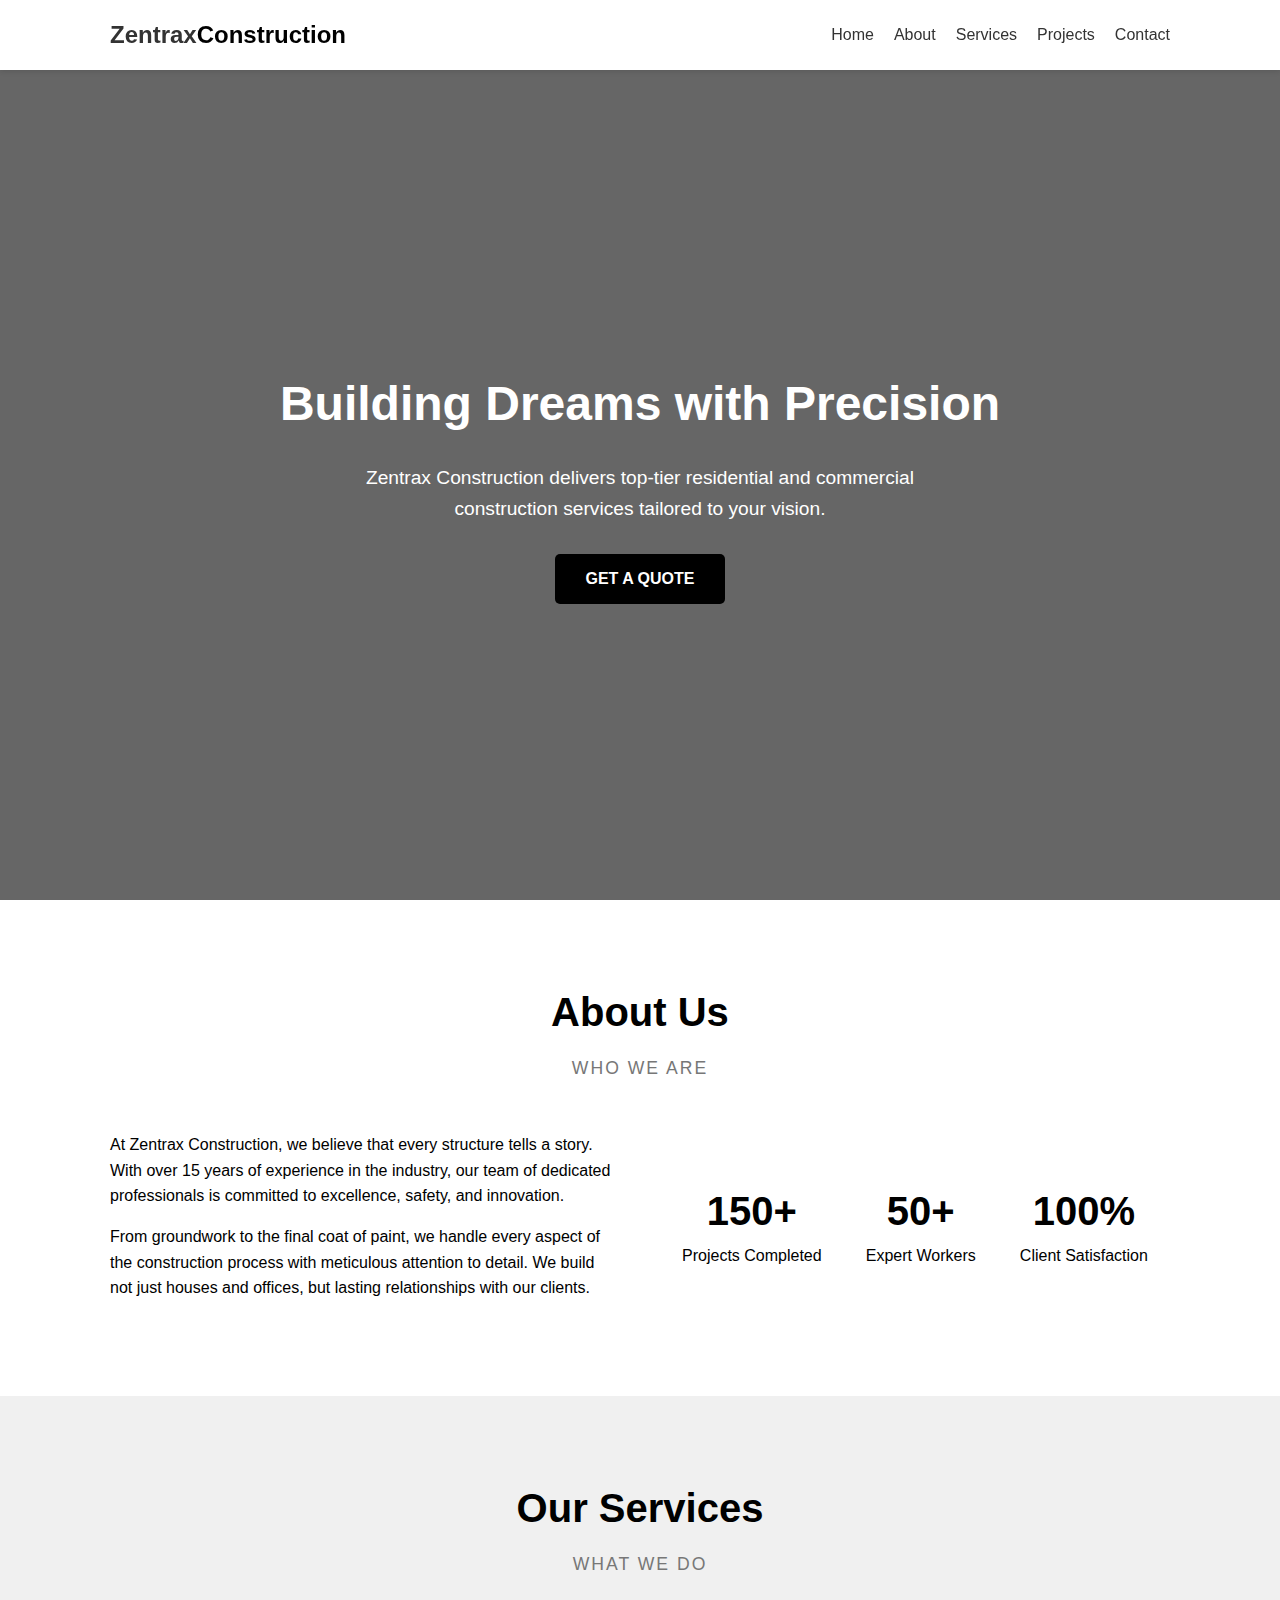
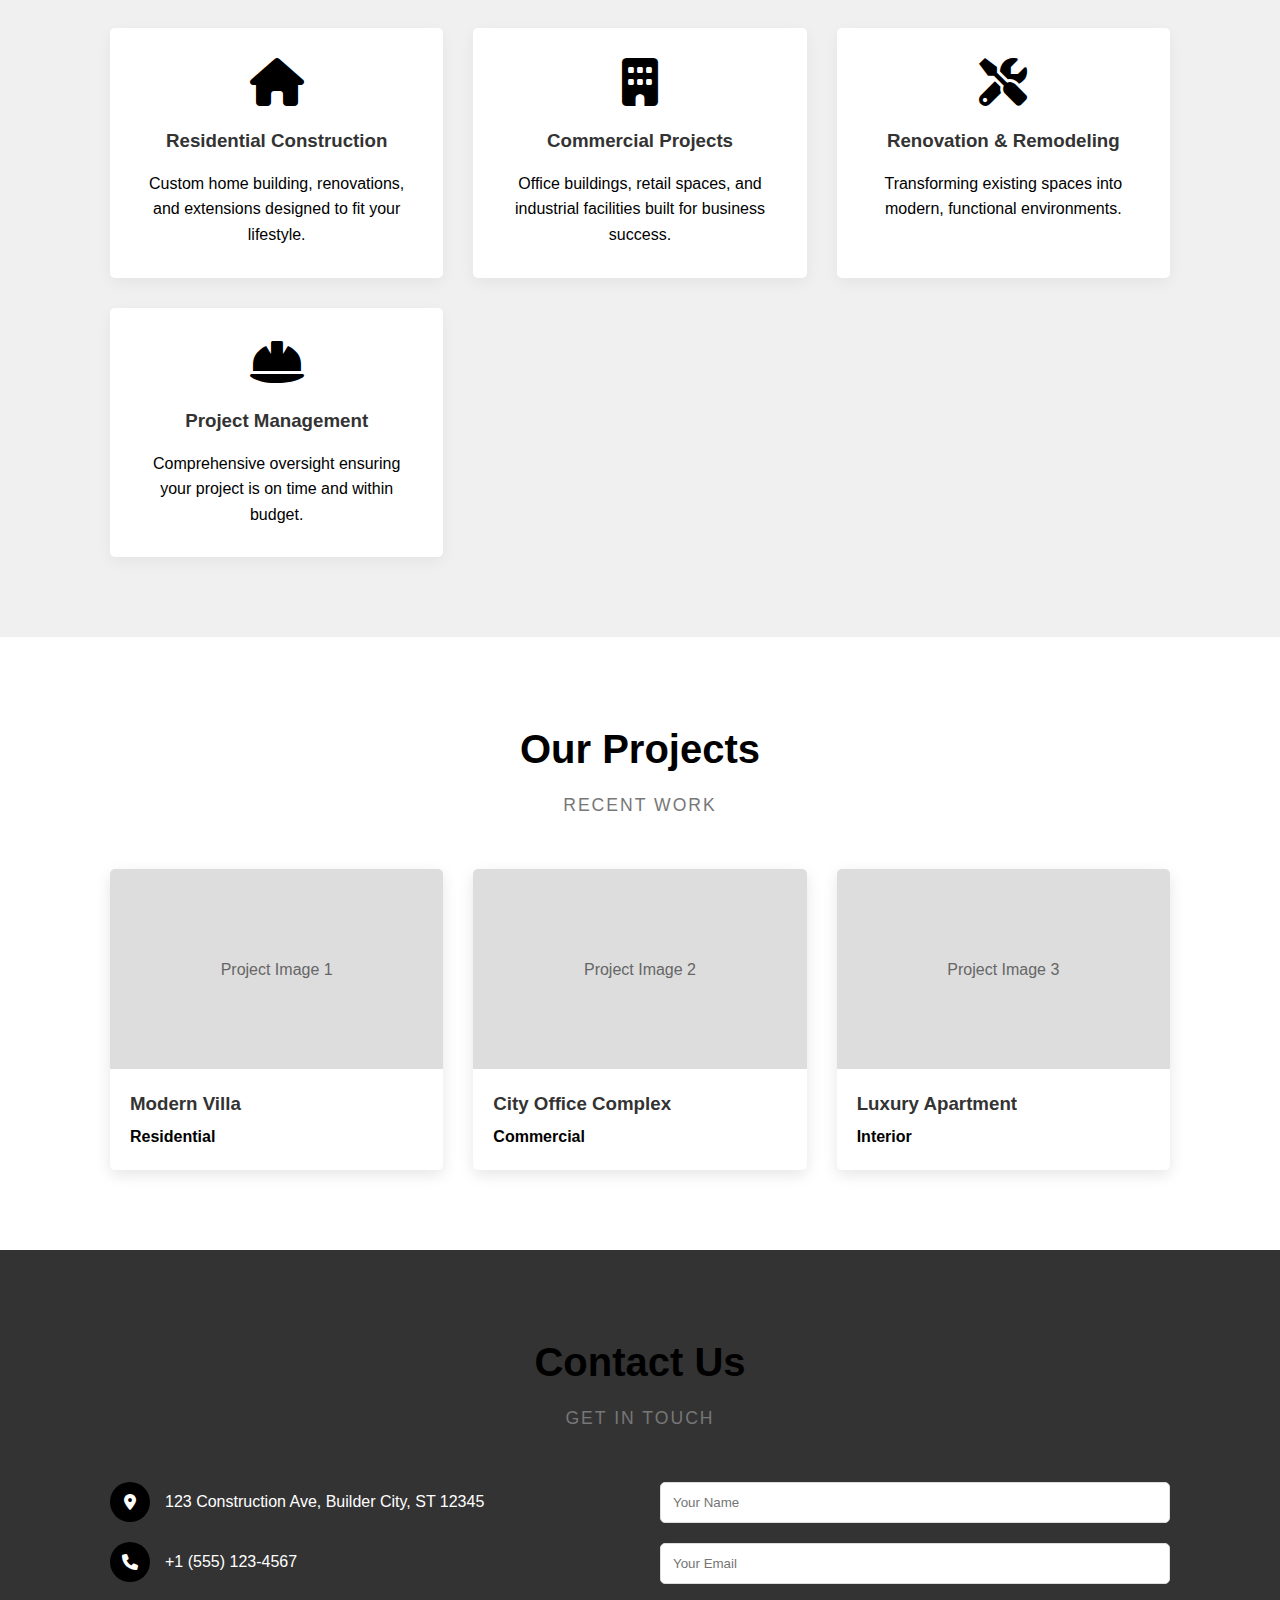
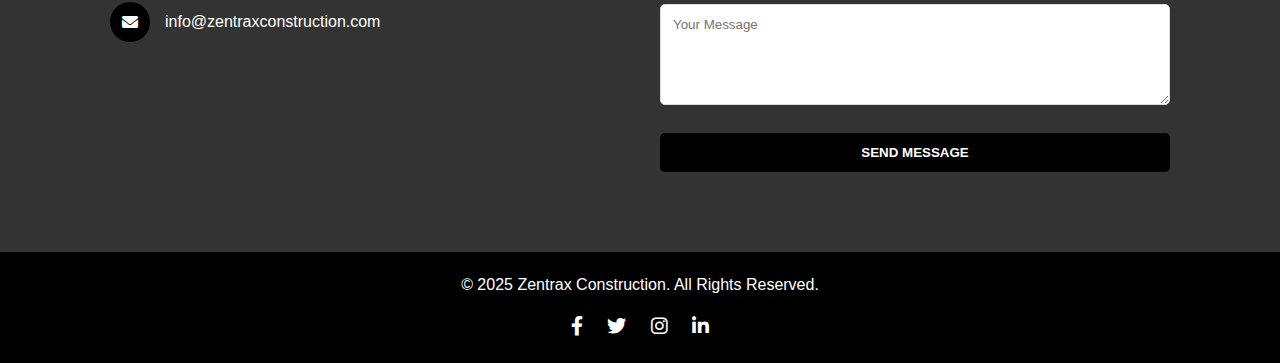
<file: index.html>
<!DOCTYPE html>
<html lang="en">
<head>
    <meta charset="UTF-8">
    <meta name="viewport" content="width=device-width, initial-scale=1.0">
    <title>Zentrax Construction - Building Your Future</title>
    <link rel="stylesheet" href="style.css">
    <!-- Font Awesome for Icons -->
    <link rel="stylesheet" href="https://cdnjs.cloudflare.com/ajax/libs/font-awesome/6.0.0/css/all.min.css">
</head>
<body>

    <!-- Navigation -->
    <nav class="navbar">
        <div class="container">
            <a href="#" class="logo">Zentrax<span>Construction</span></a>
            <div class="menu-toggle" id="mobile-menu">
                <span class="bar"></span>
                <span class="bar"></span>
                <span class="bar"></span>
            </div>
            <ul class="nav-menu">
                <li><a href="#home" class="nav-link">Home</a></li>
                <li><a href="#about" class="nav-link">About</a></li>
                <li><a href="#services" class="nav-link">Services</a></li>
                <li><a href="#projects" class="nav-link">Projects</a></li>
                <li><a href="#contact" class="nav-link">Contact</a></li>
            </ul>
        </div>
    </nav>

    <!-- Hero Section -->
    <section id="home" class="hero">
        <div class="hero-content">
            <h1>Building Dreams with Precision</h1>
            <p>Zentrax Construction delivers top-tier residential and commercial construction services tailored to your vision.</p>
            <a href="#contact" class="btn">Get a Quote</a>
        </div>
    </section>

    <!-- About Section -->
    <section id="about" class="section">
        <div class="container">
            <div class="section-title">
                <h2>About Us</h2>
                <p>Who We Are</p>
            </div>
            <div class="about-content">
                <div class="about-text">
                    <p>At Zentrax Construction, we believe that every structure tells a story. With over 15 years of experience in the industry, our team of dedicated professionals is committed to excellence, safety, and innovation.</p>
                    <p>From groundwork to the final coat of paint, we handle every aspect of the construction process with meticulous attention to detail. We build not just houses and offices, but lasting relationships with our clients.</p>
                </div>
                <div class="about-stats">
                    <div class="stat-item">
                        <h3>150+</h3>
                        <p>Projects Completed</p>
                    </div>
                    <div class="stat-item">
                        <h3>50+</h3>
                        <p>Expert Workers</p>
                    </div>
                    <div class="stat-item">
                        <h3>100%</h3>
                        <p>Client Satisfaction</p>
                    </div>
                </div>
            </div>
        </div>
    </section>

    <!-- Services Section -->
    <section id="services" class="section bg-light">
        <div class="container">
            <div class="section-title">
                <h2>Our Services</h2>
                <p>What We Do</p>
            </div>
            <div class="services-grid">
                <div class="service-card">
                    <i class="fas fa-home"></i>
                    <h3>Residential Construction</h3>
                    <p>Custom home building, renovations, and extensions designed to fit your lifestyle.</p>
                </div>
                <div class="service-card">
                    <i class="fas fa-building"></i>
                    <h3>Commercial Projects</h3>
                    <p>Office buildings, retail spaces, and industrial facilities built for business success.</p>
                </div>
                <div class="service-card">
                    <i class="fas fa-tools"></i>
                    <h3>Renovation & Remodeling</h3>
                    <p>Transforming existing spaces into modern, functional environments.</p>
                </div>
                <div class="service-card">
                    <i class="fas fa-hard-hat"></i>
                    <h3>Project Management</h3>
                    <p>Comprehensive oversight ensuring your project is on time and within budget.</p>
                </div>
            </div>
        </div>
    </section>

    <!-- Projects Section -->
    <section id="projects" class="section">
        <div class="container">
            <div class="section-title">
                <h2>Our Projects</h2>
                <p>Recent Work</p>
            </div>
            <div class="projects-grid">
                <div class="project-card">
                    <div class="project-image" style="background-color: #ddd; height: 200px; display: flex; align-items: center; justify-content: center; color: #666;">Project Image 1</div>
                    <div class="project-info">
                        <h3>Modern Villa</h3>
                        <p>Residential</p>
                    </div>
                </div>
                <div class="project-card">
                    <div class="project-image" style="background-color: #ddd; height: 200px; display: flex; align-items: center; justify-content: center; color: #666;">Project Image 2</div>
                    <div class="project-info">
                        <h3>City Office Complex</h3>
                        <p>Commercial</p>
                    </div>
                </div>
                <div class="project-card">
                    <div class="project-image" style="background-color: #ddd; height: 200px; display: flex; align-items: center; justify-content: center; color: #666;">Project Image 3</div>
                    <div class="project-info">
                        <h3>Luxury Apartment</h3>
                        <p>Interior</p>
                    </div>
                </div>
            </div>
        </div>
    </section>

    <!-- Contact Section -->
    <section id="contact" class="section bg-dark">
        <div class="container">
            <div class="section-title text-white">
                <h2>Contact Us</h2>
                <p>Get In Touch</p>
            </div>
            <div class="contact-wrapper">
                <div class="contact-info">
                    <div class="info-item">
                        <i class="fas fa-map-marker-alt"></i>
                        <p>123 Construction Ave, Builder City, ST 12345</p>
                    </div>
                    <div class="info-item">
                        <i class="fas fa-phone"></i>
                        <p>+1 (555) 123-4567</p>
                    </div>
                    <div class="info-item">
                        <i class="fas fa-envelope"></i>
                        <p>info@zentraxconstruction.com</p>
                    </div>
                </div>
                <form class="contact-form" id="contactForm">
                    <div class="form-group">
                        <input type="text" placeholder="Your Name" required>
                    </div>
                    <div class="form-group">
                        <input type="email" placeholder="Your Email" required>
                    </div>
                    <div class="form-group">
                        <textarea placeholder="Your Message" rows="5" required></textarea>
                    </div>
                    <button type="submit" class="btn btn-submit">Send Message</button>
                </form>
            </div>
        </div>
    </section>

    <!-- Footer -->
    <footer>
        <div class="container">
            <div class="footer-content">
                <p>&copy; 2025 Zentrax Construction. All Rights Reserved.</p>
                <div class="social-links">
                    <a href="#"><i class="fab fa-facebook-f"></i></a>
                    <a href="#"><i class="fab fa-twitter"></i></a>
                    <a href="#"><i class="fab fa-instagram"></i></a>
                    <a href="#"><i class="fab fa-linkedin-in"></i></a>
                </div>
            </div>
        </div>
    </footer>

    <script src="script.js"></script>
</body>
</html>
</file>
<file: style.css>
/* Reset and Base Styles */
* {
    margin: 0;
    padding: 0;
    box-sizing: border-box;
}

:root {
    --primary-color: #000000; /* Black */
    --secondary-color: #333333; /* Dark Gray */
    --text-color: #000000;
    --light-bg: #f0f0f0;
    --white: #ffffff;
    --transition: all 0.3s ease;
}

body {
    font-family: 'Segoe UI', Tahoma, Geneva, Verdana, sans-serif;
    line-height: 1.6;
    color: var(--text-color);
}

a {
    text-decoration: none;
    color: inherit;
}

ul {
    list-style: none;
}

img {
    max-width: 100%;
    display: block;
}

.container {
    max-width: 1100px;
    margin: 0 auto;
    padding: 0 20px;
}

.btn {
    display: inline-block;
    background: var(--primary-color);
    color: var(--white);
    padding: 12px 30px;
    border: none;
    border-radius: 5px;
    cursor: pointer;
    font-weight: bold;
    transition: var(--transition);
    text-transform: uppercase;
}

.btn:hover {
    background: #333333;
    transform: translateY(-2px);
}

/* Navigation */
.navbar {
    background: var(--white);
    box-shadow: 0 2px 5px rgba(0,0,0,0.1);
    position: fixed;
    width: 100%;
    top: 0;
    z-index: 1000;
    height: 70px;
    display: flex;
    align-items: center;
}

.navbar .container {
    display: flex;
    justify-content: space-between;
    align-items: center;
    width: 100%;
}

.logo {
    font-size: 1.5rem;
    font-weight: bold;
    color: var(--secondary-color);
}

.logo span {
    color: var(--primary-color);
}

.nav-menu {
    display: flex;
    gap: 20px;
}

.nav-link {
    color: var(--secondary-color);
    font-weight: 500;
    transition: var(--transition);
}

.nav-link:hover {
    color: var(--primary-color);
}

.menu-toggle {
    display: none;
    cursor: pointer;
}

.bar {
    display: block;
    width: 25px;
    height: 3px;
    margin: 5px auto;
    transition: var(--transition);
    background-color: var(--secondary-color);
}

/* Hero Section */
.hero {
    height: 100vh;
    background: linear-gradient(rgba(0,0,0,0.6), rgba(0,0,0,0.6)), url('https://images.unsplash.com/photo-1541888946425-d81bb19240f5?ixlib=rb-1.2.1&auto=format&fit=crop&w=1950&q=80');
    background-size: cover;
    background-position: center;
    display: flex;
    align-items: center;
    justify-content: center;
    text-align: center;
    color: var(--white);
    padding-top: 70px; /* Offset for fixed navbar */
}

.hero-content h1 {
    font-size: 3rem;
    margin-bottom: 20px;
}

.hero-content p {
    font-size: 1.2rem;
    margin-bottom: 30px;
    max-width: 600px;
    margin-left: auto;
    margin-right: auto;
}

/* Sections General */
.section {
    padding: 80px 0;
}

.bg-light {
    background: var(--light-bg);
}

.bg-dark {
    background: var(--secondary-color);
    color: var(--white);
}

.section-title {
    text-align: center;
    margin-bottom: 50px;
}

.section-title h2 {
    font-size: 2.5rem;
    color: var(--primary-color);
    margin-bottom: 10px;
}

.section-title p {
    font-size: 1.1rem;
    color: #777;
    text-transform: uppercase;
    letter-spacing: 2px;
}

.text-white .section-title p {
    color: #ccc;
}

/* About Section */
.about-content {
    display: flex;
    flex-wrap: wrap;
    gap: 40px;
    align-items: center;
}

.about-text {
    flex: 1;
    min-width: 300px;
}

.about-text p {
    margin-bottom: 15px;
}

.about-stats {
    flex: 1;
    display: flex;
    justify-content: space-around;
    min-width: 300px;
}

.stat-item {
    text-align: center;
}

.stat-item h3 {
    font-size: 2.5rem;
    color: var(--primary-color);
}

/* Services Section */
.services-grid {
    display: grid;
    grid-template-columns: repeat(auto-fit, minmax(250px, 1fr));
    gap: 30px;
}

.service-card {
    background: var(--white);
    padding: 30px;
    text-align: center;
    border-radius: 5px;
    box-shadow: 0 5px 15px rgba(0,0,0,0.05);
    transition: var(--transition);
}

.service-card:hover {
    transform: translateY(-10px);
}

.service-card i {
    font-size: 3rem;
    color: var(--primary-color);
    margin-bottom: 20px;
}

.service-card h3 {
    margin-bottom: 15px;
    color: var(--secondary-color);
}

/* Projects Section */
.projects-grid {
    display: grid;
    grid-template-columns: repeat(auto-fit, minmax(300px, 1fr));
    gap: 30px;
}

.project-card {
    background: var(--white);
    border-radius: 5px;
    overflow: hidden;
    box-shadow: 0 5px 15px rgba(0,0,0,0.1);
}

.project-info {
    padding: 20px;
}

.project-info h3 {
    color: var(--secondary-color);
    margin-bottom: 5px;
}

.project-info p {
    color: var(--primary-color);
    font-weight: bold;
}

/* Contact Section */
.contact-wrapper {
    display: flex;
    flex-wrap: wrap;
    gap: 40px;
}

.contact-info {
    flex: 1;
    min-width: 300px;
}

.info-item {
    display: flex;
    align-items: center;
    margin-bottom: 20px;
}

.info-item i {
    width: 40px;
    height: 40px;
    background: var(--primary-color);
    color: var(--white);
    border-radius: 50%;
    display: flex;
    align-items: center;
    justify-content: center;
    margin-right: 15px;
}

.contact-form {
    flex: 1;
    min-width: 300px;
}

.form-group {
    margin-bottom: 20px;
}

.form-group input,
.form-group textarea {
    width: 100%;
    padding: 12px;
    border: 1px solid #ddd;
    border-radius: 5px;
    font-family: inherit;
}

.btn-submit {
    width: 100%;
}

/* Footer */
footer {
    background: #000000;
    color: var(--white);
    padding: 20px 0;
    text-align: center;
}

.footer-content {
    display: flex;
    flex-direction: column;
    align-items: center;
    gap: 15px;
}

.social-links a {
    color: var(--white);
    margin: 0 10px;
    font-size: 1.2rem;
    transition: var(--transition);
}

.social-links a:hover {
    color: var(--primary-color);
}

/* Responsive Design */
@media (max-width: 768px) {
    .menu-toggle {
        display: block;
    }

    .menu-toggle.active .bar:nth-child(2) {
        opacity: 0;
    }

    .menu-toggle.active .bar:nth-child(1) {
        transform: translateY(8px) rotate(45deg);
    }

    .menu-toggle.active .bar:nth-child(3) {
        transform: translateY(-8px) rotate(-45deg);
    }

    .nav-menu {
        position: fixed;
        left: -100%;
        top: 70px;
        gap: 0;
        flex-direction: column;
        background-color: var(--white);
        width: 100%;
        text-align: center;
        transition: 0.3s;
        box-shadow: 0 10px 10px rgba(0,0,0,0.1);
    }

    .nav-menu.active {
        left: 0;
    }

    .nav-item {
        margin: 16px 0;
    }

    .nav-link {
        display: block;
        padding: 15px;
    }

    .hero-content h1 {
        font-size: 2rem;
    }
}
</file>
